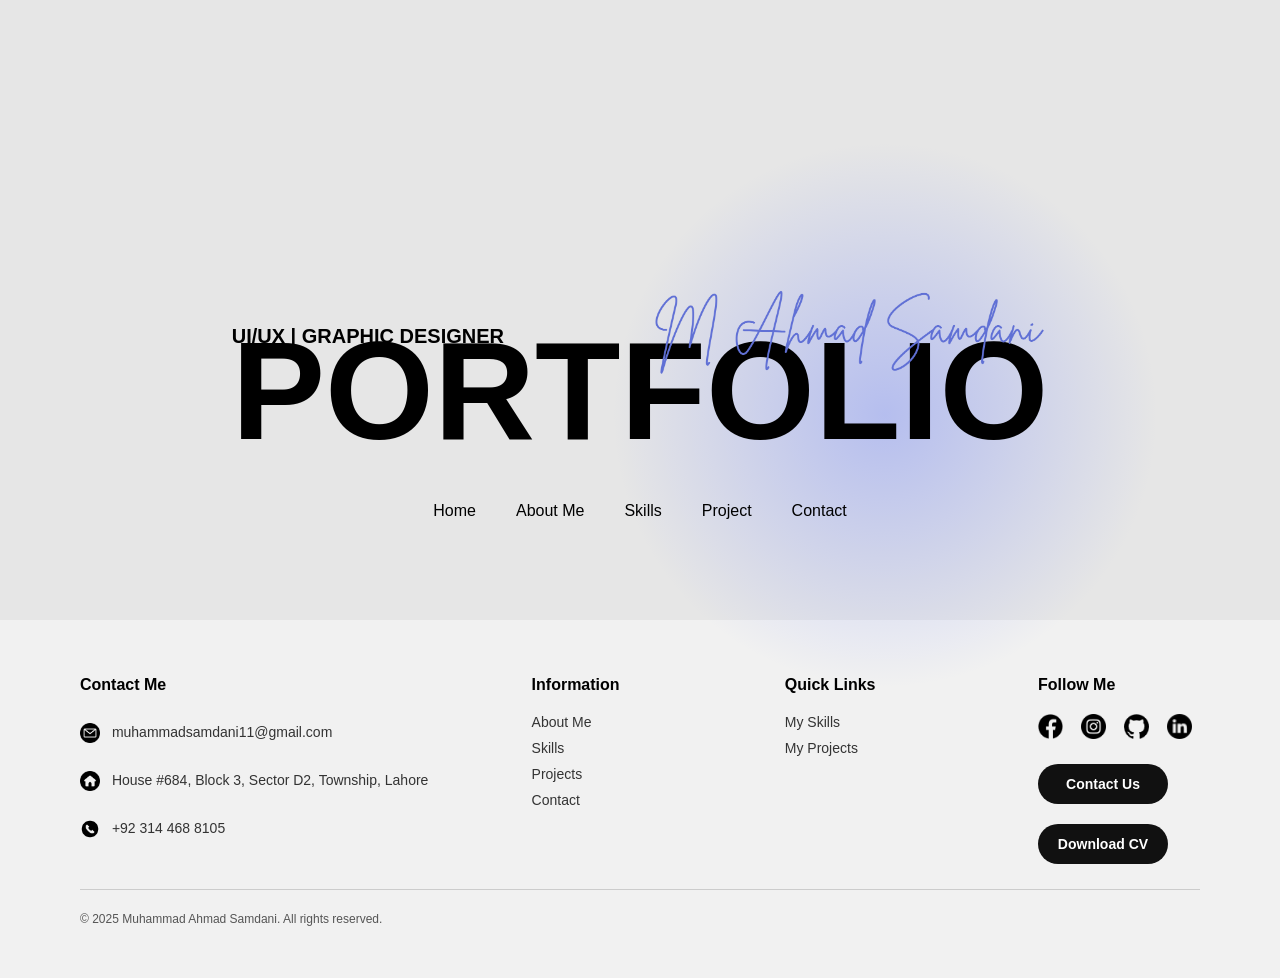
<file: index.html>
<!DOCTYPE html>
<html lang="en">

<head>
    <meta charset="UTF-8">
    <meta name="viewport" content="width=device-width, initial-scale=1.0">
    <link rel="shortcut icon" href="images/Logo.png" type="image/x-icon"  >
    <link rel="stylesheet" href="css/styles.css">
    <title>Samdani’s | Creative Portfolio</title>
</head>

<body>
    <div class="container">
        <div class="background-circle"></div>
        <div class="name" id="ahmad">
            <img src="images/name.png" alt="Name/Logo" width="300px">
        </div>
        <h1 class="text">PORTFOLIO <span class="cv">UI/UX | GRAPHIC DESIGNER</span></h1>

        <nav>
            <a href="index.html">Home</a>
            <a href="aboutme.html">About Me</a>
            <a href="skill.html">Skills</a>
            <a href="project.html">Project</a>
            <a href="contact.html">Contact</a>
        </nav>
    </div>

    <div class="spacer"></div>

   <footer>
  <div class="footer-container">

    <div class="footer-col">
      <h3>Contact Me</h3>
      <p><img src="images/email.png" width="20" alt="Email Icon">
        muhammadsamdani11@gmail.com
      </p>
      <p><img src="images/address.png" width="20" alt="Address Icon">
        House #684, Block 3, Sector D2, Township, Lahore
      </p>
      <p><img src="images/contact.png" width="20" alt="Contact Icon">
        +92 314 468 8105
      </p>
    </div>

    <div class="footer-col">
      <h3>Information</h3>
      <a href="aboutme.html">About Me </a>
      <a href="skill.html">Skills</a>
      <a href="project.html">Projects</a>
      <a href="contact.html">Contact</a>
    </div>

    <div class="footer-col">
      <h3>Quick Links</h3>
      <a href="skills.html">My Skills</a>
      <a href="projects.html">My Projects</a>
    </div>

    <div class="footer-col">
      <h3>Follow Me</h3>
      <div class="icons">
        <a href="https://www.facebook.com/share/17DKLPuBj3/">
          <img src="images/facebook.png" alt="Facebook" width="25">
        </a>
        <a href="https://www.instagram.com/itz.mas_">
          <img src="images/instagram.png" alt="Instagram" width="25">
        </a>
        <a href="https://github.com/MuhammadAhmadSamdani">
          <img src="images/github.png" alt="GitHub" width="25">
        </a>
        <a href="https://www.linkedin.com/in/muhammadahmadsamdani">
          <img src="images/linkedin.png" alt="LinkedIn" width="25">
        </a>
      </div>

      <!-- New Buttons Added Here -->
      <div class="footer-buttons" style="color: white;">
        <a href="projects.html" class="footer-btn contact-btn " style="color: white;">Contact Us</a>
        <a href="cv/ahmad.pdf" class="footer-btn download-btn" style="color: white;" download>Download CV</a>
      </div>
    </div>
  </div>

  <div class="footer-bottom">
    <p>&copy; 2025 Muhammad Ahmad Samdani. All rights reserved.</p>
  </div>
</footer>

</body>

</html>
</file>
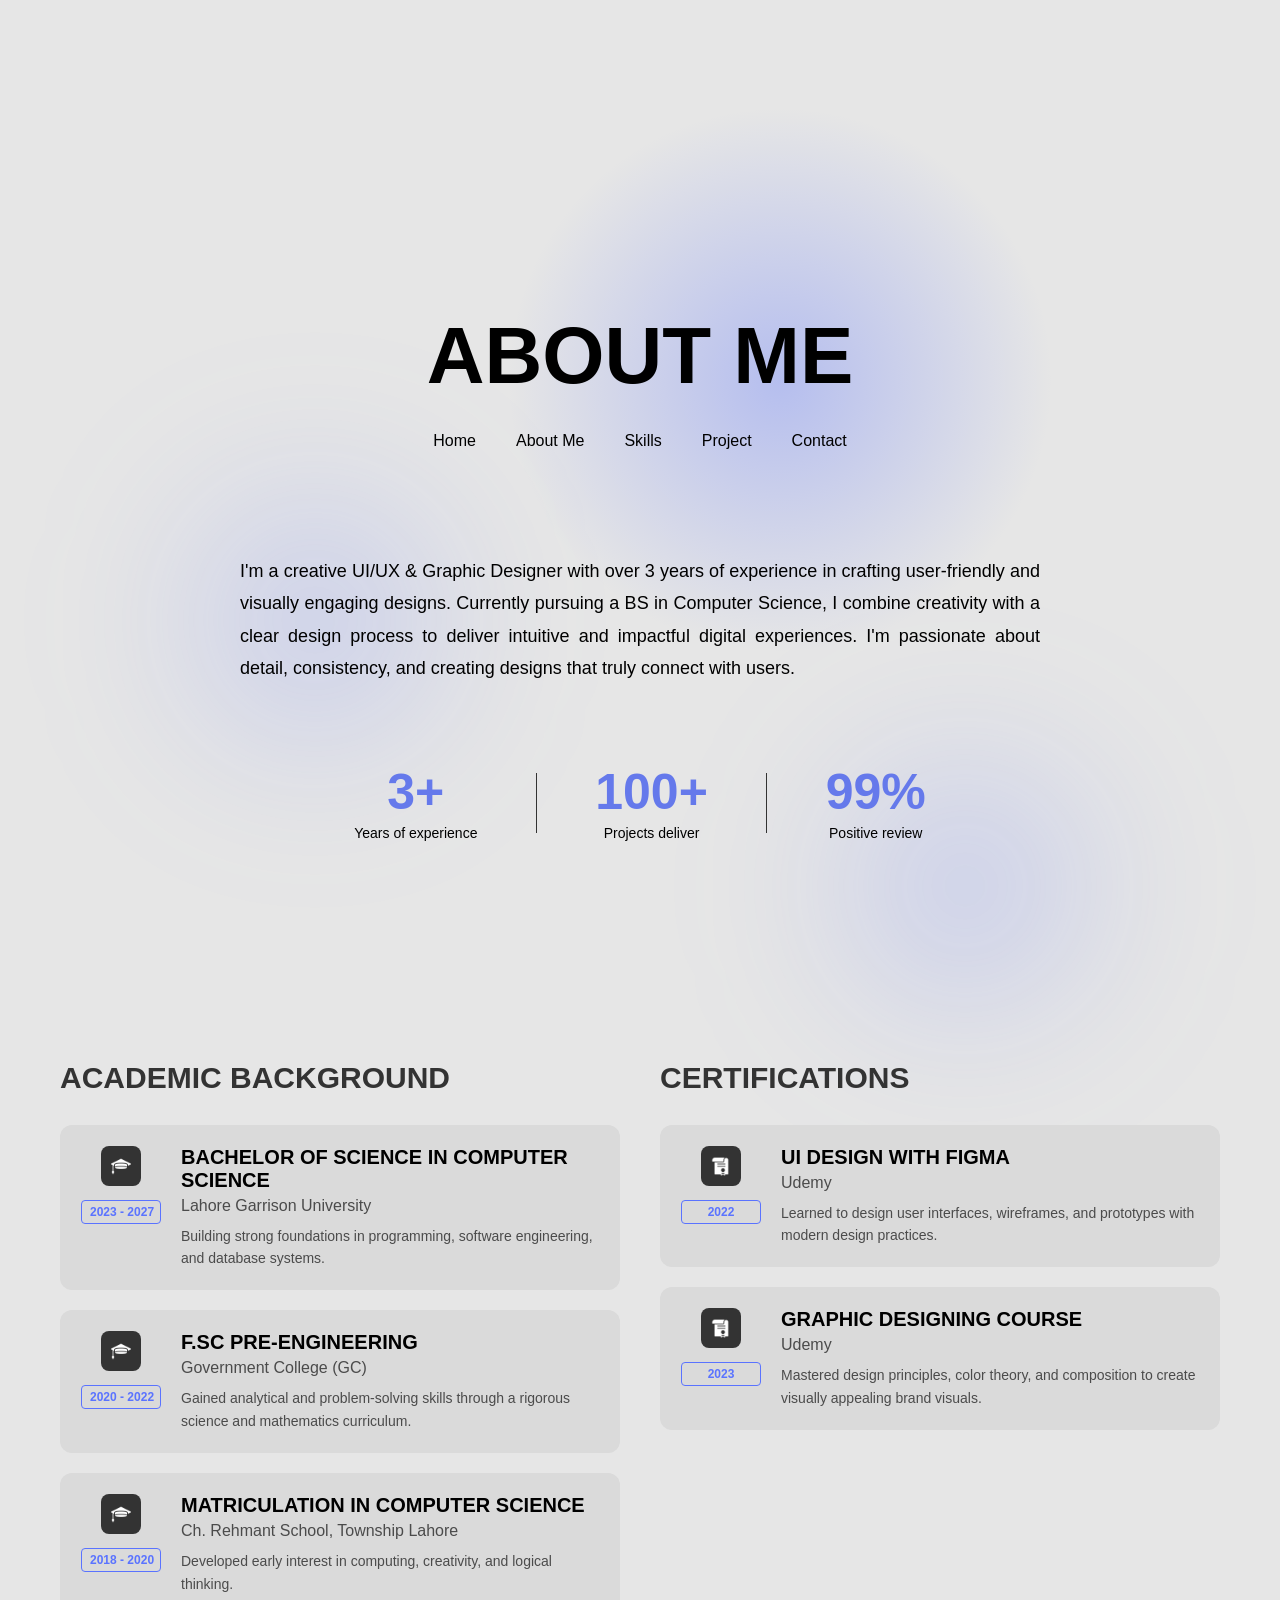
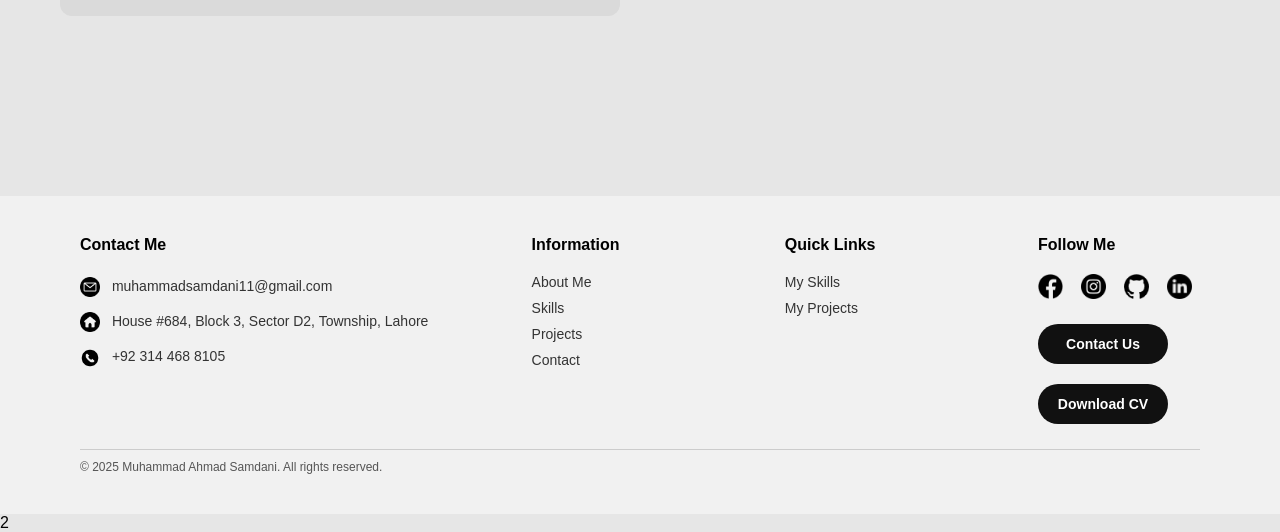
<file: aboutme.html>
<!DOCTYPE html>
<html lang="en">

<head>
    <meta charset="UTF-8">
    <meta name="viewport" content="width=device-width, initial-scale=1.0">
     <link rel="shortcut icon" href="images/Logo.png" type="image/x-icon"  >
    <title>About Samdani | Designer</title>
    <link rel="stylesheet" href="css/styles.css">
    
    <style>
        /* ========================================================================= */
        /* BASE STYLES */
        /* ========================================================================= */
        * {
            box-sizing: border-box;
            margin: 0;
            padding: 0;
        }

        nav {
    margin-top: 30px;
    display: flex;
    justify-content: center;
    gap: 40px;
    z-index: 1;
    position: relative;
}

nav a {
    text-decoration: none;
    color: black;
    font-size: 16px;
    font-weight: 400;
    position: relative;
}

/* Navigation Hover Effect (underline) */
nav a::after {
    content: "";
    position: absolute;
    left: 0;
    bottom: -4px;
    width: 100%;
    height: 2px;
    background: black;
    transform: scaleX(0); 
    transition: transform 0.3s ease;
}

nav a:hover::after,
nav a.active::after {
    transform: scaleX(1);
}


        body {
            margin: 0;
            font-family: Arial, sans-serif;
            display: flex;
            flex-direction: column;
            background: #e6e6e6;
            min-height: 100vh;
        }

        .container {
            text-align: center;
            position: relative;
            display: inline-block;
            margin: 310px auto 0;
            z-index: 1;
            padding: 0 20px;
        }

        .background-circle {
            width: 550px;
            height: 550px;
            background: radial-gradient(circle, rgba(90, 115, 255, 0.35), transparent 70%);
            position: absolute;
            top: 50%;
            left: 80%;
            transform: translate(-50%, -50%);
            z-index: 0;
        }

        h1 {
            font-size: 80px;
            font-weight: 900;
            color: black;
            margin: 0;
            z-index: 1;
            position: relative;
        }



        .spacer {
            height: 100px;
        }

        /* ========================================================================= */
        /* ABOUT ME SECTION */
        /* ========================================================================= */

        .about {
            position: relative;
            text-align: center;
            padding: 60px 20px;
            max-width: 1000px;
            margin: 45px auto 0;
        }

        .about::before,
        .about::after {
            content: "";
            position: absolute;
            width: 350px;
            height: 350px;
            background: radial-gradient(circle, rgba(90, 115, 255, 0.3), transparent 70%);
            filter: blur(80px);
            z-index: -1;
        }

        .about::before {
            top: -50px;
            left: -80px;
        }

        .about::after {
            bottom: -50px;
            right: -80px;
        }

        .about p {
            position: relative;
            z-index: 1;
            font-size: 18px;
            line-height: 1.8;
            color: #000000;
            margin: 0 auto 50px auto;
            text-align: justify;
            max-width: 800px;
        }

        /* Stats Section */
        .stats-section {
            display: flex;
            justify-content: space-around;
            align-items: center;
            padding: 30px 0;
            width: 80%;
            max-width: 700px;
            margin: 0 auto 80px auto;
            border-radius: 8px;
            position: relative;
            z-index: 1;
        }

        .stat-item {
            display: flex;
            flex-direction: column;
            align-items: center;
            text-align: center;
            padding: 0 10px;
        }

        .stat-number {
            font-size: 50px;
            font-weight: 900;
            line-height: 1.1;
            margin-bottom: 5px;
            color: #6579eb;
        }

        .stat-label {
            font-size: 14px;
            font-weight: 400;
            color: #000000;
        }

        .stat-separator {
            width: 1px;
            height: 60px;
            background-color: #333;
        }

        /* ========================================================================= */
        /* EDUCATION/CERTIFICATIONS SECTION */
        /* ========================================================================= */

        .education-section-combined {
            max-width: 1200px;
            margin: 50px auto;
            padding: 0 20px;
            display: flex;
            gap: 40px;
            justify-content: center;
        }

        .education-section-combined h2 {
            text-align: left;
            font-size: 30px;
            margin-top: 0;
            margin-bottom: 30px;
        }

        .education-column,
        .certification-column {
            flex: 1;
            min-width: 300px;
        }

        .education-list {
            display: flex;
            flex-direction: column;
            gap: 20px;
            margin-bottom: 30px;
        }

        .education-card {
            display: flex;
            align-items: flex-start;
            padding: 20px;
            background: #dadada;
            color: #000000;
            border-radius: 12px;
            border: 1px solid transparent;
            transition: border-color 0.3s ease, box-shadow 0.3s ease;
        }

        .education-card:hover {
            border-color: #333;
            box-shadow: 0 4px 20px rgba(0, 0, 0, 0.2);
        }

        .icon-box {
            flex-shrink: 0;
            width: 80px;
            margin-right: 20px;
            text-align: center;
        }

        .icon-box img {
            width: 40px;
            height: 40px;
            background: #333;
            padding: 10px;
            border-radius: 8px;
        }

        .year-badge {
            display: block;
            margin-top: 10px;
            font-size: 12px;
            padding: 4px 8px;
            border: 1px solid #5a73ff;
            color: #5a73ff;
            border-radius: 4px;
            font-weight: 600;
            white-space: nowrap;
        }

        .details {
            flex-grow: 1;
        }

        .details .title {
            font-size: 20px;
            font-weight: 700;
            margin: 0 0 5px 0;
            color: #000000;
        }

        .details .institution {
            font-size: 16px;
            font-weight: 400;
            margin: 0 0 10px 0;
            color: #4b4b4b;
        }

        .details .description {
            font-size: 14px;
            margin: 0;
            line-height: 1.6;
            color: #4b4b4b;
        }

        /* ========================================================================= */
        /* FOOTER STYLES */
        /* ========================================================================= */
        
        footer {
            background: #f1f1f1;
            padding: 40px 80px;
            font-size: 14px;
            color: #333;
            margin-top: auto;
        }

        .footer-container {
            display: flex;
            justify-content: space-between;
            flex-wrap: wrap;
            gap: 40px;
            margin-bottom: 20px;
        }

        .footer-col {
            display: flex;
            flex-direction: column;
            min-width: 150px;
        }

        .footer-col h3 {
            margin-bottom: 15px;
            font-size: 16px;
            font-weight: bold;
            color: #000;
        }

        .footer-col a {
            text-decoration: none;
            color: #333;
            margin: 5px 0;
            transition: color 0.3s;
        }

        .footer-col a:hover {
            color: #5a73ff;
        }

        .footer-col img {
            vertical-align: middle;
            margin-right: 8px;
        }

        .footer-col p {
            margin: 5px 0;
            line-height: 1.8;
        }

        .icons {
            display: flex;
            gap: 10px;
        }

        .footer-bottom {
            border-top: 1px solid #ccc;
            padding-top: 10px;
            display: flex;
            justify-content: space-between;
            align-items: center;
            flex-wrap: wrap;
            font-size: 12px;
            color: #555;
        }

        /* ========================================================================= */
        /* MOBILE RESPONSIVE MEDIA QUERIES */
        /* ========================================================================= */
        
        /* Tablets (1024px and below) */
        @media (max-width: 1024px) {
            .education-section-combined {
                flex-direction: column;
                gap: 20px;
            }
            
            .education-column,
            .certification-column {
                width: 100%;
                max-width: 600px;
                margin: 0 auto 30px auto;
            }
            
            .education-section-combined h2 {
                text-align: center;
            }
        }

        /* Medium Tablets (992px) */
        @media (max-width: 992px) {
            .container {
                margin: 180px auto 0;
            }

            h1 {
                font-size: 60px;
            }

            .background-circle {
                width: 400px;
                height: 400px;
            }

            .about {
                padding: 50px 30px;
            }

            .about p {
                font-size: 17px;
            }

            .stats-section {
                width: 90%;
            }

            footer {
                padding: 30px 40px;
            }
        }
        
        /* Mobile Landscape (768px) */
        @media (max-width: 768px) {
            .container {
                margin: 120px auto 0;
                padding: 0 20px;
            }

            h1 {
                font-size: 45px;
            }

            .background-circle {
                width: 300px;
                height: 300px;
            }

            .about {
                padding: 40px 20px;
                margin: 30px auto 0;
            }

            .about::before,
            .about::after {
                width: 250px;
                height: 250px;
            }

            .about p {
                font-size: 16px;
                line-height: 1.7;
            }

            .stats-section {
                width: 95%;
                padding: 25px 0;
            }

            .stat-number {
                font-size: 40px;
            }

            .stat-label {
                font-size: 13px;
            }

            .stat-separator {
                height: 50px;
            }

            .education-section-combined {
                margin: 30px auto;
                padding: 0 20px;
            }

            .education-section-combined h2 {
                font-size: 26px;
            }

            .education-card {
                flex-direction: column;
                padding: 18px;
            }

            .icon-box {
                width: 100%;
                display: flex;
                justify-content: space-between;
                align-items: center;
                margin-right: 0;
                margin-bottom: 15px;
            }

            .year-badge {
                margin-top: 0;
            }

            .details .title {
                font-size: 18px;
            }

            .details .institution {
                font-size: 15px;
            }

            .details .description {
                font-size: 13px;
            }

            .spacer {
                height: 60px;
            }

            footer {
                padding: 25px 30px;
            }
        }
        
        /* Mobile Portrait (576px) */
        @media (max-width: 576px) {

            nav {
                flex-direction: column;
                gap: 15px;
                margin-top: 20px;
                align-items: center;
            }

            nav a {
                font-size: 13px;
            }

            .container {
                margin: 100px auto 0;
                padding: 0 15px;
            }

            h1 {
                font-size: 36px;
            }

            .background-circle {
                width: 250px;
                height: 250px;
                left: 70%;
            }

            .about {
                padding: 30px 15px;
            }

            .about::before,
            .about::after {
                width: 200px;
                height: 200px;
            }

            .about p {
                font-size: 15px;
                text-align: left;
            }

            .stats-section {
                flex-direction: column;
                gap: 25px;
                width: 100%;
                padding: 20px;
            }

            .stat-separator {
                width: 80%;
                height: 1px;
            }

            .stat-number {
                font-size: 45px;
            }

            .stat-label {
                font-size: 14px;
            }

            .education-section-combined {
                padding: 0 15px;
            }

            .education-section-combined h2 {
                font-size: 24px;
                margin-bottom: 20px;
            }

            .education-card {
                padding: 15px;
            }

            .icon-box img {
                width: 35px;
                height: 35px;
                padding: 8px;
            }

            .year-badge {
                font-size: 11px;
                padding: 3px 6px;
            }

            .details .title {
                font-size: 16px;
            }

            .details .institution {
                font-size: 14px;
            }

            .details .description {
                font-size: 12px;
            }

            .spacer {
                height: 40px;
            }

            footer {
                padding: 20px 15px;
            }

            .footer-container {
                gap: 20px;
                flex-direction: column;
            }

            .footer-col {
                min-width: 100%;
            }

            .footer-col h3 {
                font-size: 15px;
            }

            .footer-bottom {
                flex-direction: column;
                gap: 10px;
                text-align: center;
            }
        }

        /* Extra Small Phones (400px) */
        @media (max-width: 400px) {

            nav {
                flex-direction: column;
                gap: 15px;
                margin-top: 20px;
                align-items: center;
            }

            nav a {
                font-size: 13px;
            }
            .container {
                margin: 80px auto 0;
            }

            h1 {
                font-size: 28px;
            }

            .background-circle {
                width: 200px;
                height: 200px;
            }

            .about {
                padding: 25px 10px;
            }

            .about p {
                font-size: 14px;
            }

            .stat-number {
                font-size: 38px;
            }

            .stat-label {
                font-size: 12px;
            }

            .education-section-combined h2 {
                font-size: 22px;
            }

            .education-card {
                padding: 12px;
            }

            .icon-box img {
                width: 30px;
                height: 30px;
                padding: 6px;
            }

            .details .title {
                font-size: 15px;
            }

            .details .institution {
                font-size: 13px;
            }
        }

        /* Ultra Small Phones (350px) */
        @media (max-width: 350px) {

            nav {
                flex-direction: column;
                gap: 15px;
                margin-top: 20px;
                align-items: center;
            }

            nav a {
                font-size: 13px;
            }
            h1 {
                font-size: 24px;
            }

            .about p {
                font-size: 13px;
            }

            .stat-number {
                font-size: 35px;
            }

            .education-section-combined h2 {
                font-size: 20px;
            }
        }
    </style>
</head>

<body>
    <div class="container">
        <div class="background-circle"></div>
        <h1>ABOUT ME</h1>

        <nav id="navMenu">
            <a href="index.html">Home</a>
            <a href="aboutme.html">About Me</a>
            <a href="skill.html">Skills</a>
            <a href="project.html">Project</a>
            <a href="contact.html">Contact</a>
        </nav>
    </div>

    <section class="about">
        <p>
            I'm a creative UI/UX & Graphic Designer with over 3 years of experience in crafting user-friendly and visually
            engaging designs. Currently pursuing a BS in Computer Science, I combine creativity with a clear design
            process to deliver intuitive and impactful digital experiences. I'm passionate about detail, consistency,
            and creating designs that truly connect with users.
        </p>

        <div class="stats-section">
            <div class="stat-item">
                <span class="stat-number">3+</span>
                <span class="stat-label">Years of experience</span>
            </div>
            <div class="stat-separator"></div>
            <div class="stat-item">
                <span class="stat-number">100+</span>
                <span class="stat-label">Projects deliver</span>
            </div>
            <div class="stat-separator"></div>
            <div class="stat-item">
                <span class="stat-number">99%</span>
                <span class="stat-label">Positive review</span>
            </div>
        </div>
    </section>

    <section class="education-section-combined">
        <div class="education-column">
            <h2>ACADEMIC BACKGROUND</h2>
            <div class="education-list">
                <div class="education-card">
                    <div class="icon-box">
                        <img src="images/education_icon.png" alt="Education Icon">
                        <span class="year-badge">2023 - 2027</span>
                    </div>
                    <div class="details">
                        <h3 class="title">BACHELOR OF SCIENCE IN COMPUTER SCIENCE</h3>
                        <p class="institution">Lahore Garrison University</p>
                        <p class="description">Building strong foundations in programming, software engineering, and database systems.</p>
                    </div>
                </div>
                <div class="education-card">
                    <div class="icon-box">
                        <img src="images/education_icon.png" alt="Education Icon">
                        <span class="year-badge">2020 - 2022</span>
                    </div>
                    <div class="details">
                        <h3 class="title">F.SC PRE-ENGINEERING</h3>
                        <p class="institution">Government College (GC)</p>
                        <p class="description">Gained analytical and problem-solving skills through a rigorous science and mathematics curriculum.</p>
                    </div>
                </div>
                <div class="education-card">
                    <div class="icon-box">
                        <img src="images/education_icon.png" alt="Education Icon">
                        <span class="year-badge">2018 - 2020</span>
                    </div>
                    <div class="details">
                        <h3 class="title">MATRICULATION IN COMPUTER SCIENCE</h3>
                        <p class="institution">Ch. Rehmant School, Township Lahore</p>
                        <p class="description">Developed early interest in computing, creativity, and logical thinking.</p>
                    </div>
                </div>
            </div>
        </div>

        <div class="certification-column">
            <h2>CERTIFICATIONS</h2>
            <div class="education-list">
                <div class="education-card">
                    <div class="icon-box">
                        <img src="images/certification_icon.png" alt="Certification Icon">
                        <span class="year-badge">2022</span>
                    </div>
                    <div class="details">
                        <h3 class="title">UI DESIGN WITH FIGMA</h3>
                        <p class="institution">Udemy</p>
                        <p class="description">Learned to design user interfaces, wireframes, and prototypes with modern design practices.</p>
                    </div>
                </div>
                <div class="education-card">
                    <div class="icon-box">
                        <img src="images/certification_icon.png" alt="Certification Icon">
                        <span class="year-badge">2023</span>
                    </div>
                    <div class="details">
                        <h3 class="title">GRAPHIC DESIGNING COURSE</h3>
                        <p class="institution">Udemy</p>
                        <p class="description">Mastered design principles, color theory, and composition to create visually appealing brand visuals.</p>
                    </div>
                </div>
            </div>
        </div>
    </section>

    <div class="spacer"></div>

    <footer>
  <div class="footer-container">

    <div class="footer-col">
      <h3>Contact Me</h3>
      <p><img src="images/email.png" width="20" alt="Email Icon">
        muhammadsamdani11@gmail.com
      </p>
      <p><img src="images/address.png" width="20" alt="Address Icon">
        House #684, Block 3, Sector D2, Township, Lahore
      </p>
      <p><img src="images/contact.png" width="20" alt="Contact Icon">
        +92 314 468 8105
      </p>
    </div>

    <div class="footer-col">
      <h3>Information</h3>
      <a href="aboutme.html">About Me </a>
      <a href="skill.html">Skills</a>
      <a href="project.html">Projects</a>
      <a href="contact.html">Contact</a>
    </div>

    <div class="footer-col">
      <h3>Quick Links</h3>
      <a href="skill.html">My Skills</a>
      <a href="project.html">My Projects</a>
    </div>

    <div class="footer-col">
      <h3>Follow Me</h3>
      <div class="icons">
        <a href="https://www.facebook.com/share/17DKLPuBj3/">
          <img src="images/facebook.png" alt="Facebook" width="25">
        </a>
        <a href="https://www.instagram.com/itz.mas_">
          <img src="images/instagram.png" alt="Instagram" width="25">
        </a>
        <a href="https://github.com/MuhammadAhmadSamdani">
          <img src="images/github.png" alt="GitHub" width="25">
        </a>
        <a href="https://www.linkedin.com/in/muhammadahmadsamdani">
          <img src="images/linkedin.png" alt="LinkedIn" width="25">
        </a>
      </div>

      <!-- New Buttons Added Here -->
      <div class="footer-buttons" style="color: white;">
        <a href="contact.html" class="footer-btn contact-btn " style="color: white; width: 130px; height: 40px;">Contact Us</a>
        <a href="cv/ahmad.pdf" class="footer-btn download-btn" style="color: white; width: 130px; height: 40px;" download>Download CV</a>
      </div>
    </div>
  </div>

  <div class="footer-bottom">
    <p>&copy; 2025 Muhammad Ahmad Samdani. All rights reserved.</p>
  </div>
</footer>

</body>


</html>2
</file>
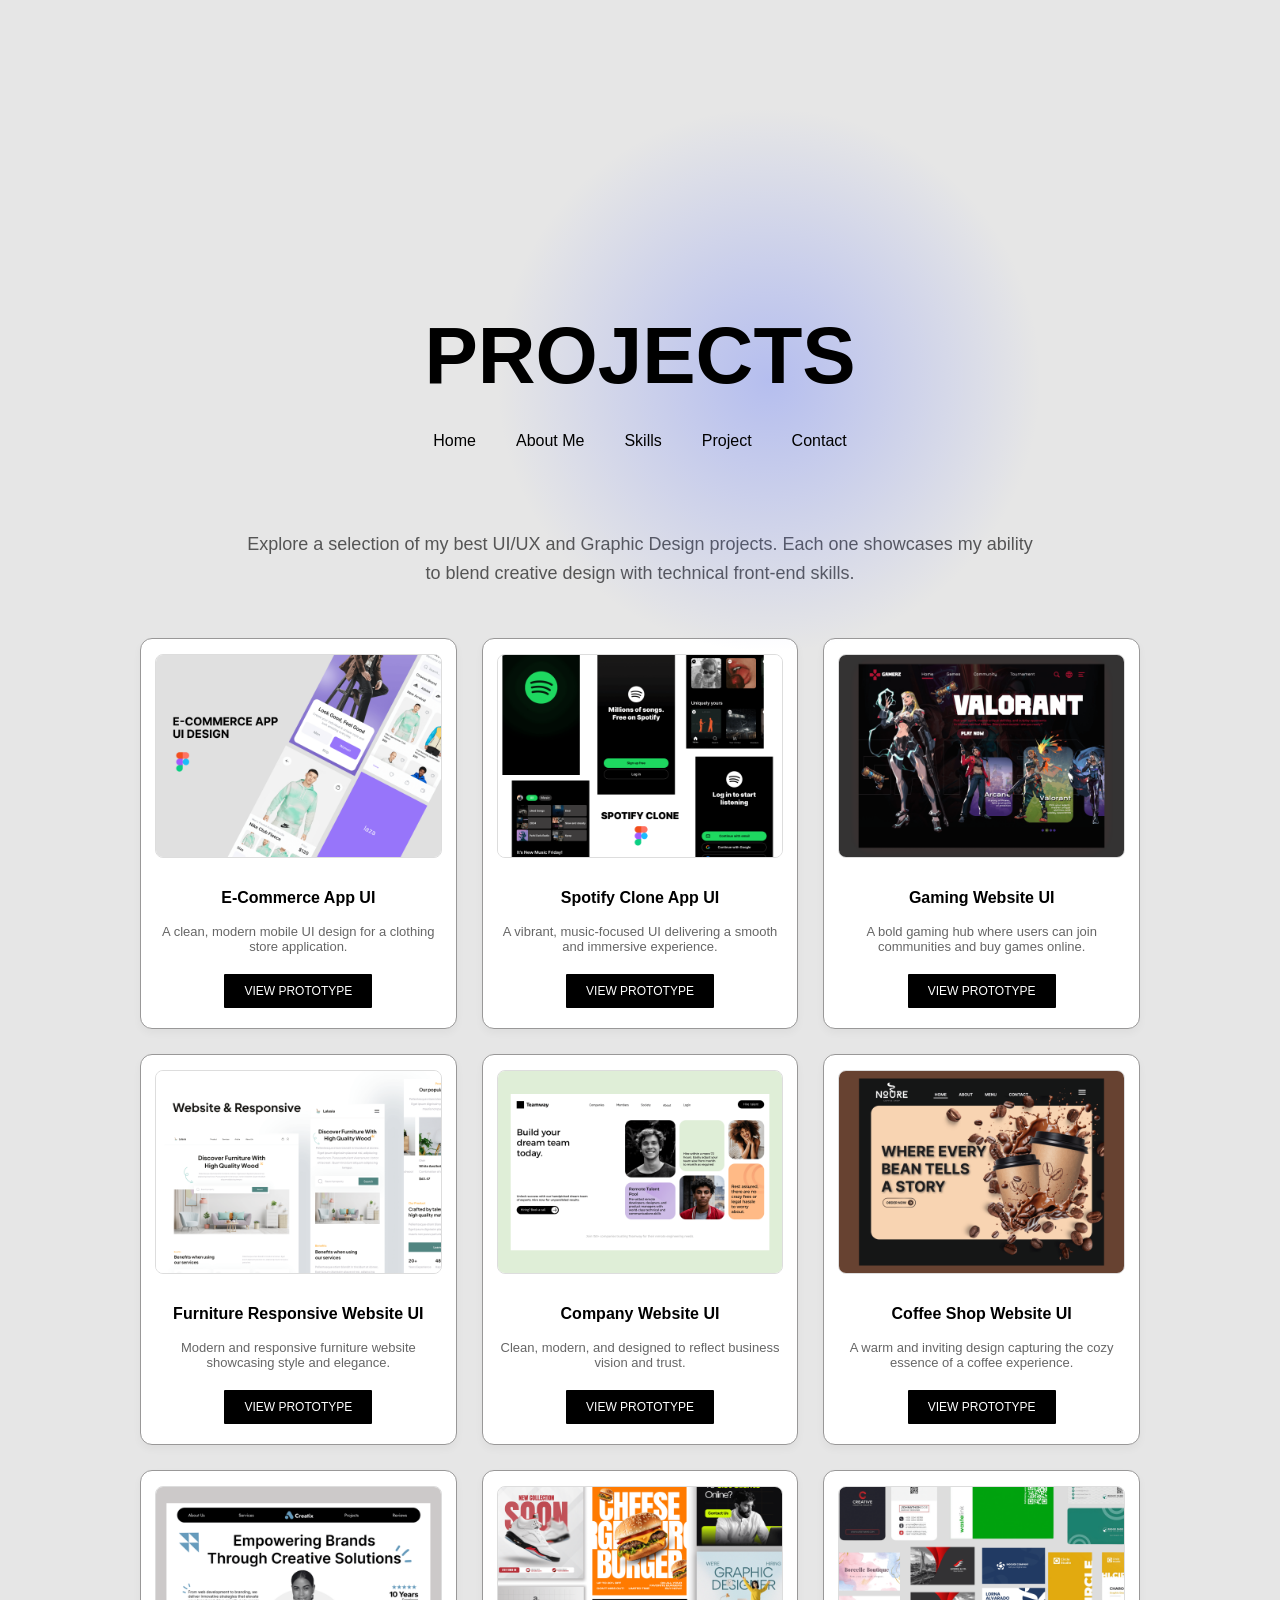
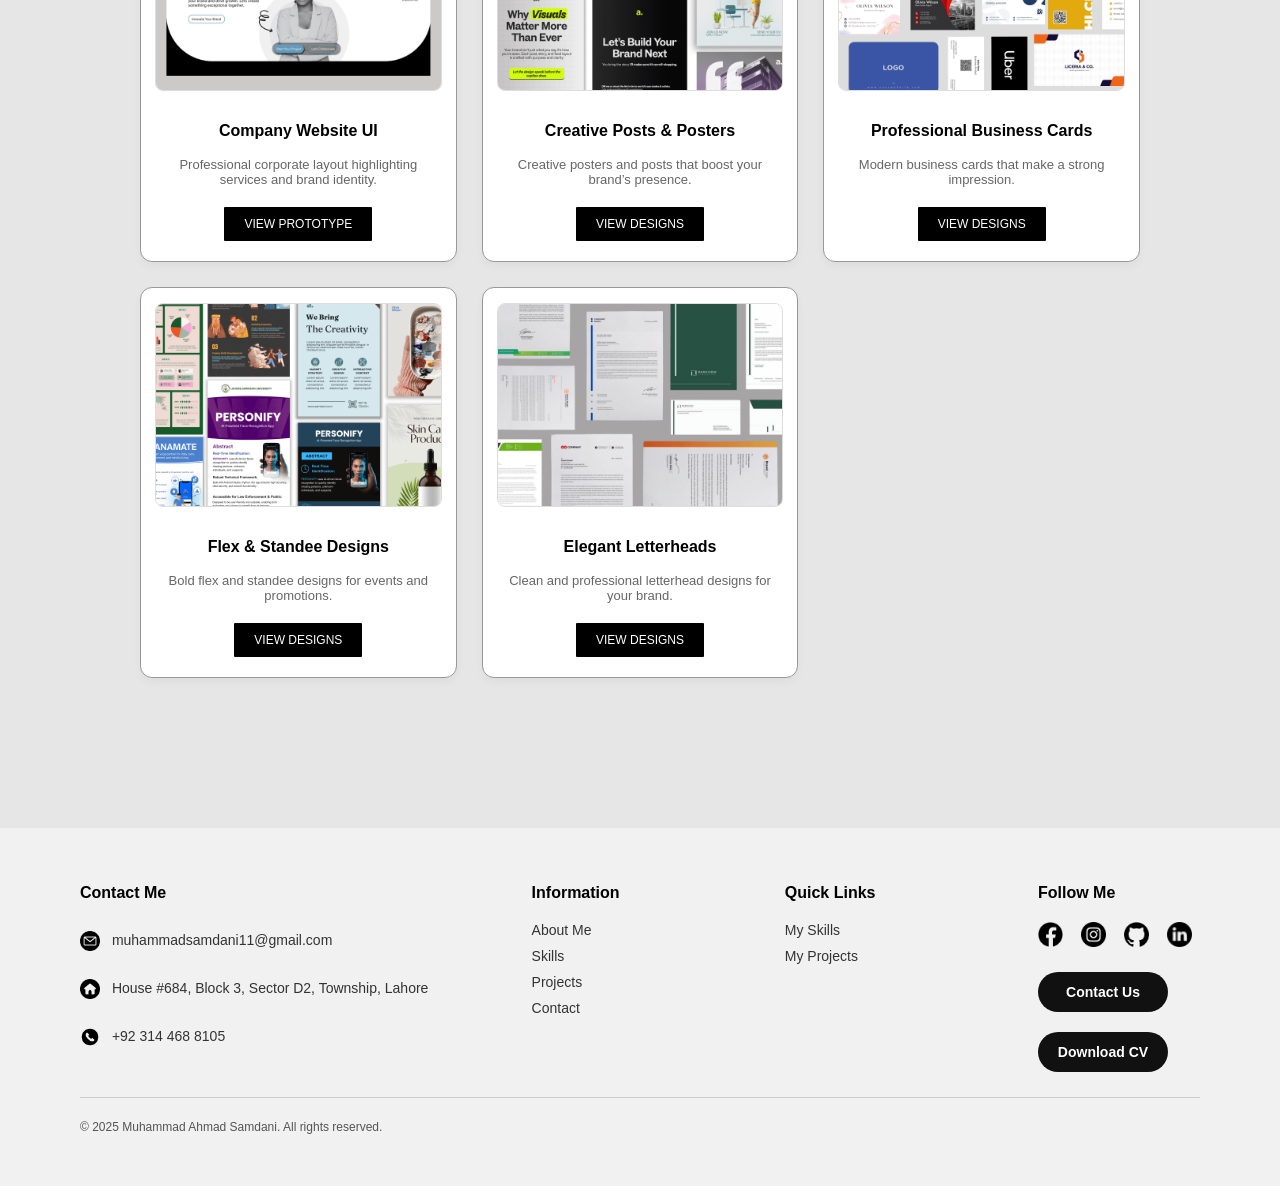
<file: project.html>
<!DOCTYPE html>
<html lang="en">

<head>
  <meta charset="UTF-8">
  <meta name="viewport" content="width=device-width, initial-scale=1.0">
   <link rel="shortcut icon" href="images/Logo.png" type="image/x-icon"  >
  <title>Samdani’s Projects | Design Gallery</title>
  <link rel="stylesheet" href="css/styles.css">
</head>

<body>
  <div class="container">
    <div class="background-circle"></div>
    <h1>PROJECTS</h1>

    <nav>
      <a href="index.html">Home</a>
      <a href="aboutme.html">About Me</a>
      <a href="skill.html">Skills</a>
      <a href="project.html">Project</a>
      <a href="contact.html">Contact</a>
    </nav>
  </div>

  <section class="projects-content">
    <!-- <h2>FEATURED WORK</h2> -->

    <p class="projects-intro-text">
      Explore a selection of my best UI/UX and Graphic Design projects.
      Each one showcases my ability to blend creative design with technical front-end skills.
    </p>

    <div class="projects-grid">

      <!-- E-Commerce -->
      <div class="project-card">
        <img src="images/project/Ecommerce.png" alt="E-commerce UI Design" class="project-image">
        <h3 class="project-title">E-Commerce App UI</h3>
        <p class="project-description">A clean, modern mobile UI design for a clothing store application.</p>
        <a href="https://www.figma.com/proto/QFEpPIjXVmqgMKlrhdabBZ/Projects?node-id=4-1938&t=uxKeZjNbcNwBKF5Q-1"
          target="_blank" rel="noopener noreferrer" class="prototype-button">View Prototype</a>
      </div>
      <!-- Finance App -->
      <!-- <div class="project-card">
        <img src="images/project/Finance app.png" alt="Landing Page Concept" class="project-image">
        <h3 class="project-title">Finance App UI</h3>
        <p class="project-description">Track, save, and manage your finances easily with a clean and minimal design.</p>
        <a href="https://www.figma.com/proto/QFEpPIjXVmqgMKlrhdabBZ/Projects?node-id=4-1246&t=uxKeZjNbcNwBKF5Q-1" 
        target="_blank" rel="noopener noreferrer" class="prototype-button">View Prototype</a>
      </div> -->
      <!-- Spotify Clone App -->
      <div class="project-card">
        <img src="images/project/Spotify.png" alt="Brand Identity Kit" class="project-image">
        <h3 class="project-title">Spotify Clone App UI</h3>
        <p class="project-description">A vibrant, music-focused UI delivering a smooth and immersive experience.</p>
        <a href="https://www.figma.com/proto/QFEpPIjXVmqgMKlrhdabBZ/Projects?node-id=4-1028&t=uxKeZjNbcNwBKF5Q-1" 
        target="_blank" rel="noopener noreferrer" class="prototype-button">View Prototype</a>
      </div>
      <!-- Gaming Website -->
      <div class="project-card">
        <img src="images/project/Gamerz.png" alt="Brand Identity Kit" class="project-image">
        <h3 class="project-title">Gaming Website UI</h3>
        <p class="project-description">A bold gaming hub where users can join communities and buy games online.</p>
        <a href="https://www.figma.com/proto/QFEpPIjXVmqgMKlrhdabBZ/Projects?node-id=4-2&t=uxKeZjNbcNwBKF5Q-1" 
        target="_blank" rel="noopener noreferrer" class="prototype-button">View Prototype</a>
      </div>
      <!-- Furniture Website -->
      <div class="project-card">
        <img src="images/project/Furniture.png" alt="Brand Identity Kit" class="project-image">
        <h3 class="project-title">Furniture Responsive Website UI</h3>
        <p class="project-description">Modern and responsive furniture website showcasing style and elegance.</p>
        <a href="https://www.figma.com/proto/QFEpPIjXVmqgMKlrhdabBZ/Projects?node-id=4-1939&t=uxKeZjNbcNwBKF5Q-1" 
        target="_blank" rel="noopener noreferrer" class="prototype-button">View Prototype</a>
      </div>
      <!-- Company Website -->
      <div class="project-card">
        <img src="images/project/Company.png" alt="Brand Identity Kit" class="project-image">
        <h3 class="project-title">Company Website UI</h3>
        <p class="project-description">Clean, modern, and designed to reflect business vision and trust.</p>
        <a href="https://www.figma.com/proto/QFEpPIjXVmqgMKlrhdabBZ/Projects?node-id=0-1&t=uxKeZjNbcNwBKF5Q-1" 
        target="_blank" rel="noopener noreferrer" class="prototype-button">View Prototype</a>
      </div>
      <!-- Coffee Shop Website -->
      <div class="project-card">
        <img src="images/project/Coffee.png" alt="Brand Identity Kit" class="project-image">
        <h3 class="project-title">Coffee Shop Website UI</h3>
        <p class="project-description">A warm and inviting design capturing the cozy essence of a coffee experience.</p>
        <a href="https://www.figma.com/proto/QFEpPIjXVmqgMKlrhdabBZ/Projects?node-id=4-1936&t=uxKeZjNbcNwBKF5Q-1" 
        target="_blank" rel="noopener noreferrer" class="prototype-button">View Prototype</a>
      </div>
      <!-- Company Website 2 -->
      <div class="project-card">
        <img src="images/project/company2.png" alt="Brand Identity Kit" class="project-image">
        <h3 class="project-title">Company Website UI</h3>
        <p class="project-description">Professional corporate layout highlighting services and brand identity.</p>
        <a href="https://www.figma.com/proto/QFEpPIjXVmqgMKlrhdabBZ/Projects?node-id=4-1937&t=uxKeZjNbcNwBKF5Q-1" 
        target="_blank" rel="noopener noreferrer" class="prototype-button">View Prototype</a>
      </div>


       <div class="project-card">
        <img src="images/project/Post.png" alt="Brand Identity Kit" class="project-image">
        <h3 class="project-title">Creative Posts & Posters</h3>
        <p class="project-description">Creative posters and posts that boost your brand’s presence.</p>
        <a href="https://drive.google.com/drive/folders/1xRr5KEOHpfB6JZp6F1EUTgiRlb46NH5h?usp=sharing" 
        target="_blank" rel="noopener noreferrer" class="prototype-button">View Designs</a>
      </div>


       <div class="project-card">
        <img src="images/project/Card Design.png" alt="Brand Identity Kit" class="project-image">
        <h3 class="project-title">Professional Business Cards</h3>
        <p class="project-description">Modern business cards that make a strong impression.</p>
        <a href="https://drive.google.com/drive/folders/1bh8kPmyuIWkq1ZdjpsA9pE6goeEpkf2s?usp=sharing" 
        target="_blank" rel="noopener noreferrer" class="prototype-button">View Designs</a>
      </div>


       <div class="project-card">
        <img src="images/project/Flex.png" alt="Brand Identity Kit" class="project-image">
        <h3 class="project-title">Flex & Standee Designs</h3>
        <p class="project-description">Bold flex and standee designs for events and promotions.</p>
        <a href="https://drive.google.com/drive/folders/1v5Bf2c0ymjGDvKGcflEZztArO9ec7re-?usp=sharing" 
        target="_blank" rel="noopener noreferrer" class="prototype-button">View Designs</a>
      </div>


       <div class="project-card">
        <img src="images/project/Letter Heads.png" alt="Brand Identity Kit" class="project-image">
        <h3 class="project-title">Elegant Letterheads</h3>
        <p class="project-description">Clean and professional letterhead designs for your brand.</p>
        <a href="https://drive.google.com/drive/folders/1xJD6wedDCwHYEOovdQ6bBLAyIfpabo67?usp=sharing" 
        target="_blank" rel="noopener noreferrer" class="prototype-button">View Designs</a>
      </div>

    </div>
  </section>
  <div class="spacer"></div>

  <footer>
    <div class="footer-container">

      <div class="footer-col">
        <h3>Contact Me</h3>
        <p><img src="images/email.png" width="20" alt="Email Icon">
          muhammadsamdani11@gmail.com
        </p>
        <p><img src="images/address.png" width="20" alt="Address Icon">
          House #684, Block 3, Sector D2, Township, Lahore
        </p>
        <p><img src="images/contact.png" width="20" alt="Contact Icon">
          +92 314 468 8105
        </p>
      </div>

      <div class="footer-col">
        <h3>Information</h3>
        <a href="aboutme.html">About Me </a>
        <a href="skill.html">Skills</a>
        <a href="project.html">Projects</a>
        <a href="contact.html">Contact</a>
      </div>

      <div class="footer-col">
        <h3>Quick Links</h3>
        <a href="skill.html">My Skills</a>
        <a href="project.html">My Projects</a>
      </div>

      <div class="footer-col">
        <h3>Follow Me</h3>
        <div class="icons">
          <a href="https://www.facebook.com/share/17DKLPuBj3/">
            <img src="images/facebook.png" alt="Facebook" width="25">
          </a>
          <a href="https://www.instagram.com/itz.mas_">
            <img src="images/instagram.png" alt="Instagram" width="25">
          </a>
          <a href="https://github.com/MuhammadAhmadSamdani">
            <img src="images/github.png" alt="GitHub" width="25">
          </a>
          <a href="https://www.linkedin.com/in/muhammadahmadsamdani">
            <img src="images/linkedin.png" alt="LinkedIn" width="25">
          </a>
        </div>

        <!-- New Buttons Added Here -->
        <div class="footer-buttons" style="color: white;">
          <a href="contact.html" class="footer-btn contact-btn " style="color: white;">Contact Us</a>
          <a href="cv/ahmad.pdf" class="footer-btn download-btn" style="color: white;" download>Download CV</a>
        </div>
      </div>
    </div>

    <div class="footer-bottom">
      <p>&copy; 2025 Muhammad Ahmad Samdani. All rights reserved.</p>
    </div>
  </footer>

</body>


</html>
</file>
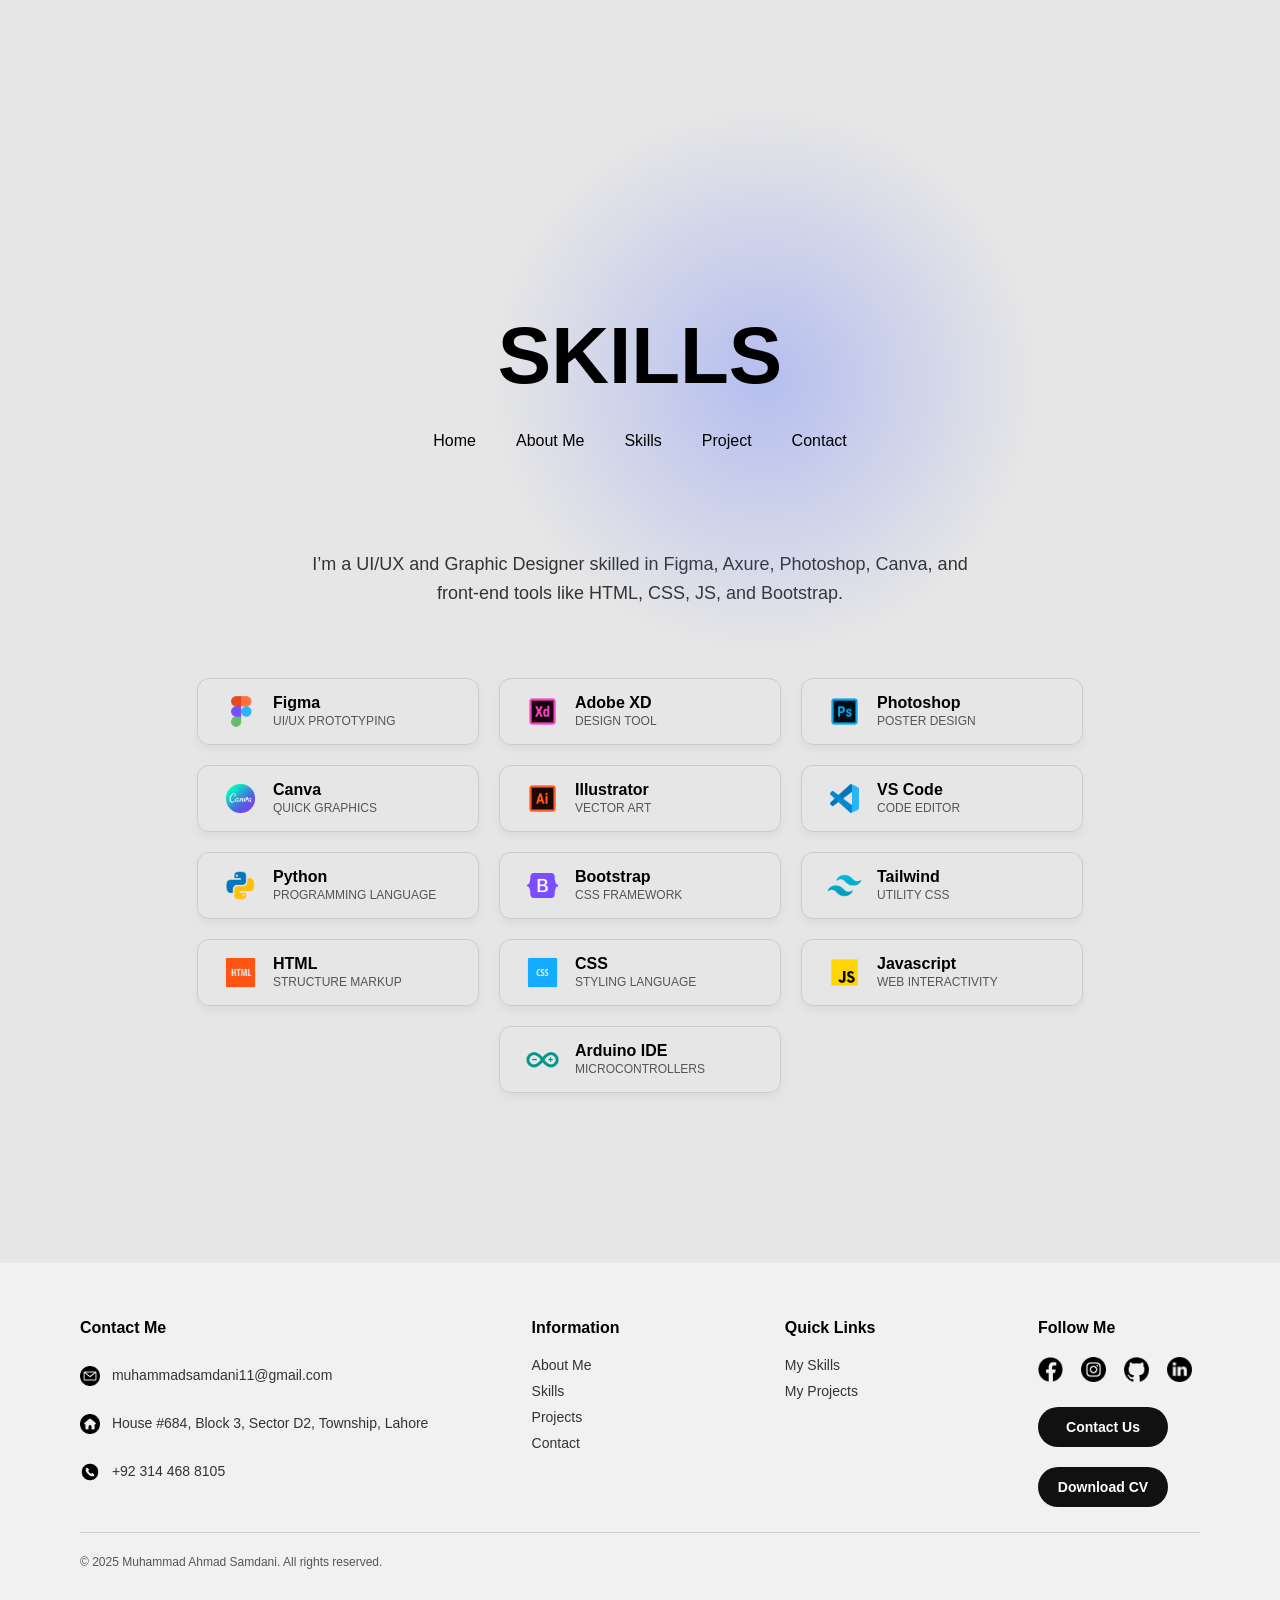
<file: skill.html>
<!DOCTYPE html>
<html lang="en">

<head>
    <meta charset="UTF-8">
    <meta name="viewport" content="width=device-width, initial-scale=1.0">
     <link rel="shortcut icon" href="images/Logo.png" type="image/x-icon"  >
    <title>Samdani’s Skills | UI/UX & Graphic Expertise</title>
    <link rel="stylesheet" href="css/styles.css">

    <style>
        
    </style>
</head>

<body>
    <div class="container">
        <div class="background-circle"></div>
        <h1>SKILLS</h1>

        <nav>
            <a href="index.html">Home</a>
            <a href="aboutme.html">About Me</a>
            <a href="skill.html">Skills</a>
            <a href="project.html">Project</a>
            <a href="contact.html">Contact</a>
        </nav>
    </div>

    <section class="skills-content">
    <!-- <h2>TECHNICAL EXPERTISE</h2> -->

    <p class="skills-description">
        I’m a UI/UX and Graphic Designer skilled in Figma, Axure, Photoshop, Canva, and front-end tools like HTML, CSS, JS, and Bootstrap.
    </p>

    <div class="skills-grid">
        
        <div class="skill-item">
            <img src="images/skills/figma.png" alt="Figma" class="skill-icon">
            <div class="skill-text-group">
                <span class="skill-label">Figma</span>
                <span class="skill-description-short">UI/UX Prototyping</span>
            </div>
        </div>
        <div class="skill-item">
            <img src="images/skills/xd.png" alt="Adobe XD" class="skill-icon">
            <div class="skill-text-group">
                <span class="skill-label">Adobe XD</span>
                <span class="skill-description-short">Design Tool</span>
            </div>
        </div>
        <div class="skill-item">
            <img src="images/skills/photoshop.png" alt="Photoshop" class="skill-icon">
            <div class="skill-text-group">
                <span class="skill-label">Photoshop</span>
                <span class="skill-description-short">Poster Design</span>
            </div>
        </div>
        <div class="skill-item">
            <img src="images/skills/canva.png" alt="Canva" class="skill-icon">
            <div class="skill-text-group">
                <span class="skill-label">Canva</span>
                <span class="skill-description-short">Quick Graphics</span>
            </div>
        </div>
        <div class="skill-item">
            <img src="images/skills/illustrator.png" alt="Illustrator" class="skill-icon">
            <div class="skill-text-group">
                <span class="skill-label">Illustrator</span>
                <span class="skill-description-short">Vector Art</span>
            </div>
        </div>

        <div class="skill-item">
            <img src="images/skills/vscode.png" alt="VS Code" class="skill-icon">
            <div class="skill-text-group">
                <span class="skill-label">VS Code</span>
                <span class="skill-description-short">Code Editor</span>
            </div>
        </div>
        <div class="skill-item">
            <img src="images/skills/python.png" alt="Python" class="skill-icon">
            <div class="skill-text-group">
                <span class="skill-label">Python</span>
                <span class="skill-description-short">Programming Language</span>
            </div>
        </div>
        <div class="skill-item">
            <img src="images/skills/bootstrap.png" alt="Bootstrap" class="skill-icon">
            <div class="skill-text-group">
                <span class="skill-label">Bootstrap</span>
                <span class="skill-description-short">CSS Framework</span>
            </div>
        </div>
        <div class="skill-item">
            <img src="images/skills/tailwind.png" alt="Tailwind" class="skill-icon">
            <div class="skill-text-group">
                <span class="skill-label">Tailwind</span>
                <span class="skill-description-short">Utility CSS</span>
            </div>
        </div>
        <div class="skill-item">
            <img src="images/skills/html.png" alt="HTML" class="skill-icon">
            <div class="skill-text-group">
                <span class="skill-label">HTML</span>
                <span class="skill-description-short">Structure Markup</span>
            </div>
        </div>
        <div class="skill-item">
            <img src="images/skills/css.png" alt="CSS" class="skill-icon">
            <div class="skill-text-group">
                <span class="skill-label">CSS</span>
                <span class="skill-description-short">Styling Language</span>
            </div>
        </div>
        <div class="skill-item">
            <img src="images/skills/javascript.png" alt="Javascript" class="skill-icon">
            <div class="skill-text-group">
                <span class="skill-label">Javascript</span>
                <span class="skill-description-short">Web Interactivity</span>
            </div>
        </div>
        <div class="skill-item">
            <img src="images/skills/arduino.png" alt="Arduino IDE" class="skill-icon">
            <div class="skill-text-group">
                <span class="skill-label">Arduino IDE</span>
                <span class="skill-description-short">Microcontrollers</span>
            </div>
        </div>
        
    </div>
</section>
    <div class="spacer"></div>

    <footer>
  <div class="footer-container">

    <div class="footer-col">
      <h3>Contact Me</h3>
      <p><img src="images/email.png" width="20" alt="Email Icon">
        muhammadsamdani11@gmail.com
      </p>
      <p><img src="images/address.png" width="20" alt="Address Icon">
        House #684, Block 3, Sector D2, Township, Lahore
      </p>
      <p><img src="images/contact.png" width="20" alt="Contact Icon">
        +92 314 468 8105
      </p>
    </div>

    <div class="footer-col">
      <h3>Information</h3>
      <a href="aboutme.html">About Me </a>
      <a href="skill.html">Skills</a>
      <a href="project.html">Projects</a>
      <a href="contact.html">Contact</a>
    </div>

    <div class="footer-col">
      <h3>Quick Links</h3>
      <a href="skill.html">My Skills</a>
      <a href="project.html">My Projects</a>
    </div>

    <div class="footer-col">
      <h3>Follow Me</h3>
      <div class="icons">
        <a href="https://www.facebook.com/share/17DKLPuBj3/">
          <img src="images/facebook.png" alt="Facebook" width="25">
        </a>
        <a href="https://www.instagram.com/itz.mas_">
          <img src="images/instagram.png" alt="Instagram" width="25">
        </a>
        <a href="https://github.com/MuhammadAhmadSamdani">
          <img src="images/github.png" alt="GitHub" width="25">
        </a>
        <a href="https://www.linkedin.com/in/muhammadahmadsamdani">
          <img src="images/linkedin.png" alt="LinkedIn" width="25">
        </a>
      </div>

      <!-- New Buttons Added Here -->
      <div class="footer-buttons" style="color: white; ">
        <a href="contact.html" class="footer-btn contact-btn " style="color: white;  ">Contact Us</a>
        <a href="cv/ahmad.pdf" class="footer-btn download-btn" style="color: white; " download>Download CV</a>
      </div>
    </div>
  </div>

  <div class="footer-bottom">
    <p>&copy; 2025 Muhammad Ahmad Samdani. All rights reserved.</p>
  </div>
</footer>

</body>

</html>
</file>
<file: css/styles.css>
/* ======================================= */
/* 1. Base and Global Styles (No Change) */
/* ======================================= */

body {
    margin: 0;
    font-family: Arial, sans-serif;
    display: flex;
    flex-direction: column;
    background: #e6e6e6;
}

/* Main Header Container */
.container {
    text-align: center;
    position: relative;
    display: inline-block;
    margin: 310px auto 0;
    z-index: 1;
}

/* Decorative Background Circle */
.background-circle {
    width: 550px;
    height: 550px;
    background: radial-gradient(circle, rgba(90, 115, 255, 0.35), transparent 70%);
    position: absolute;
    top: 50%;
    left: 80%;
    transform: translate(-50%, -50%);
    z-index: 0;
}

/* Main Heading (Used on Contact, Education, etc.) */
h1 {
    font-size: 80px;
    font-weight: 900;
    color: black;
    margin: 0;
    z-index: 1;
    position: relative;
}

/* Home Page Specific Heading */
.text {
    font-size: 140px;
    font-weight: 900;
    color: black;
    margin: 0;
    z-index: 1;
    position: relative;
}
.cv {
    font-size: 20px;
    font-weight: 600;
    position: absolute;
    top: 15px;
    left: 0;
    color: black;
}
.name img {
    z-index: 2;
    width: 400px;
    top: -85px;
    position: absolute;
    right: 0;
}


/* Navigation Bar */
nav {
    margin-top: 30px;
    display: flex;
    justify-content: center;
    gap: 40px;
    z-index: 1;
    position: relative;
}

nav a {
    text-decoration: none;
    color: black;
    font-size: 16px;
    font-weight: 400;
    position: relative;
}

/* Navigation Hover Effect (underline) */
nav a::after {
    content: "";
    position: absolute;
    left: 0;
    bottom: -4px;
    width: 100%;
    height: 2px;
    background: black;
    transform: scaleX(0);
    transition: transform 0.3s ease;
}

nav a:hover::after,
nav a.active::after {
    transform: scaleX(1);
}

/* =========================== */
/* Footer Buttons Styling */
/* =========================== */
.footer-buttons {
  display: flex;
  flex-direction: column;
  align-items: left;
  margin-top: 15px;
  gap: 10px;
  color: white;
}

.footer-btn {
  display: inline-block;
  text-decoration: none;
  background-color: #111; 
  color: white;
  padding: 12px 15px;
  border-radius: 50px;
  font-weight: 600;
  transition: all 0.3s ease;
  text-align: center;
  width: 100px;
}

.footer-btn:hover {
  background-color: #396dee;
  transform: scale(1.05);
  color: white;
}

.download-btn {
  background-color: #111;
  color: white; /* black button */
}

.download-btn:hover {
  background-color: #396dee;
  color: white;
}


.spacer {
    height: 100px;
}

/* Global H2 Heading Style */
h2 {
    font-size: 35px;
    font-weight: 700;
    color: #333;
    margin: 0 auto 50px auto;
    z-index: 1;
    position: relative;
    text-align: center;
}


/* ======================================= */
/* 2. ABOUT ME SECTION STYLES */
/* ======================================= */

.about {
    position: relative;
    text-align: center;
    padding: 60px 20px;
    max-width: 1000px;
    margin: 45px auto 0;
}

/* Blur Gradients */
.about::before,
.about::after {
    content: "";
    position: absolute;
    width: 350px;
    height: 350px;
    background: radial-gradient(circle, rgba(90, 115, 255, 0.3), transparent 70%);
    filter: blur(80px);
    z-index: -1;
}

.about::before {
    top: -50px;
    left: -80px;
}

.about::after {
    bottom: -50px;
    right: -80px;
}

.about p {
    position: relative;
    z-index: 1;
    font-size: 18px;
    line-height: 1.8;
    color: #000000;
    margin: 0 auto 50px auto;
    text-align: justify;
    max-width: 800px;
}

/* Stats Section Styles */
.stats-section {
    display: flex;
    justify-content: space-around;
    align-items: center;
    padding: 30px 0;
    width: 80%;
    max-width: 700px;
    margin: 0 auto 80px auto;
    border-radius: 8px;
    position: relative;
    z-index: 1;
}

.stat-item {
    display: flex;
    flex-direction: column;
    align-items: center;
    text-align: center;
    padding: 0 10px;
}

.stat-number {
    font-size: 50px;
    font-weight: 900;
    line-height: 1.1;
    margin-bottom: 5px;
    color: #6579eb;
}

.stat-label {
    font-size: 14px;
    font-weight: 400;
    color: #000000;
}

.stat-separator {
    width: 1px;
    height: 60px;
    background-color: #333;
}


/* ======================================= */
/* 3. EDUCATION/CERTIFICATIONS LAYOUT (Two-Column) */
/* ======================================= */

.education-section-combined {
    max-width: 1200px;
    margin: 50px auto;
    padding: 0 20px;
    display: flex;
    gap: 40px;
    justify-content: center;
}

.education-section-combined h2 {
    text-align: left;
    font-size: 30px;
    margin-top: 0;
    margin-bottom: 30px;
}

.education-column,
.certification-column {
    flex: 1;
    min-width: 300px;
}

/* Education Card Styles */
.education-list {
    display: flex;
    flex-direction: column;
    gap: 20px;
    margin-bottom: 30px;
}

.education-card {
    display: flex;
    align-items: flex-start;
    padding: 20px;
    background: #dadada;
    color: #000000;
    border-radius: 12px;
    border: 1px solid transparent;
    transition: border-color 0.3s ease, box-shadow 0.3s ease;
}

.education-card:hover {
    border-color: #333;
    box-shadow: 0 4px 20px rgba(0, 0, 0, 0.2);
}

.icon-box {
    flex-shrink: 0;
    width: 80px;
    margin-right: 20px;
    text-align: center;
}

.icon-box img {
    width: 40px;
    height: 40px;
    background: #333;
    padding: 10px;
    border-radius: 8px;
}

.year-badge {
    display: block;
    margin-top: 10px;
    font-size: 12px;
    padding: 4px 8px;
    border: 1px solid #5a73ff;
    color: #5a73ff;
    border-radius: 4px;
    font-weight: 600;
    white-space: nowrap;
}

.details {
    flex-grow: 1;
}

.details .title {
    font-size: 20px;
    font-weight: 700;
    margin: 0 0 5px 0;
    color: #000000;
}

.details .institution {
    font-size: 16px;
    font-weight: 400;
    margin: 0 0 10px 0;
    color: #4b4b4b;
}

.details .description {
    font-size: 14px;
    margin: 0;
    line-height: 1.6;
    color: #4b4b4b;
}


/* ======================================= */
/* 7. SKILLS SECTION STYLES */
/* ======================================= */

.skills-content {
    max-width: 1000px;
    margin: 100px auto 50px auto;
    padding: 0 20px;
    text-align: center;
}

.skills-description {
    font-size: 18px;
    line-height: 1.6;
    color: #333;
    margin: 0 auto 50px auto;
    max-width: 700px;
}

.skills-grid {
    display: flex;
    flex-wrap: wrap;
    justify-content: center;
    gap: 20px;
    padding: 20px 0;
}

.skill-item {
    display: flex;
    align-items: center;
    justify-content: flex-start;
    padding: 15px 25px;
    background: transparent;
    border-radius: 12px;
    border: 1px solid #ccc;
    box-shadow: 0 4px 8px rgba(0, 0, 0, 0.05);
    transition: all 0.3s ease;
    cursor: pointer;
    min-width: 230px;
    flex-grow: 1;
    max-width: 230px;
}

.skill-item:hover {
    background: #f1f1f1;
    transform: translateY(-3px);
    box-shadow: 0 6px 12px rgba(0, 0, 0, 0.1);
}

.skill-icon {
    width: 35px;
    height: 35px;
    margin-right: 15px;
}

.skill-text-group {
    display: flex;
    flex-direction: column;
    align-items: flex-start;
}

.skill-label {
    font-size: 16px;
    font-weight: 700;
    color: #000;
    white-space: nowrap;
    margin-bottom: 2px;
}

.skill-description-short {
    font-size: 12px;
    font-weight: 400;
    color: #555;
    text-transform: uppercase;
}


/* ======================================= */
/* 8. PROJECTS SECTION STYLES (No Change) */
/* ======================================= */

.projects-content {
    max-width: 1000px;
    margin: 80px auto 50px auto;
    padding: 0 20px;
    text-align: center;
}

.projects-intro-text {
    font-size: 18px;
    line-height: 1.6;
    color: #555;
    margin: 0 auto 50px auto;
    max-width: 800px;
}

.projects-grid {
    display: grid;
    grid-template-columns: repeat(3, 1fr);
    gap: 25px;
}

.project-card {
    display: flex;
    flex-direction: column;
    align-items: center;
    text-align: center;
    padding: 15px;
    background: white;
    border: 1px solid #999898;
    border-radius: 12px;
    transition: all 0.3s ease;
    box-shadow: 0 4px 8px rgba(0, 0, 0, 0.04);
}

.project-card:hover {
    box-shadow: 0 6px 12px rgba(0, 0, 0, 0.1);
    transform: translateY(-3px);
}

.project-image {
    width: 100%;
    max-width: 100%;
    height: auto;
    border-radius: 8px;
    margin-bottom: 15px;
    border: 1px solid #ddd;
}

.project-title {
    font-size: 16px;
    font-weight: 700;
    color: #000;
    margin-bottom: 4px;
}

.project-description {
    font-size: 13px;
    color: #666;
    margin-bottom: 20px;
    flex-grow: 1;
}

.prototype-button {
    display: inline-block;
    padding: 10px 20px;
    background-color: #000000;
    color: white;
    text-decoration: none;
    font-weight: 400;
    border-radius: 1px;
    transition: background-color 0.3s, transform 0.2s;
    text-transform: uppercase;
    font-size: 12px;
    margin-bottom: 5px;
    
}

.prototype-button:hover {
    background-color: #546bf3;
    transform: scale(1.02);
}





/* ======================================= */
/* 10. Footer Styles (No Change) */
/* ======================================= */

footer {
    background: #f1f1f1;
    padding: 40px 80px;
    font-size: 14px;
    color: #333;
}

.footer-container {
    display: flex;
    justify-content: space-between;
    flex-wrap: wrap;
    gap: 40px;
    margin-bottom: 20px;
}

.footer-col {
    display: flex;
    flex-direction: column;
    min-width: 150px;
}

.footer-col h3 {
    margin-bottom: 15px;
    font-size: 16px;
    font-weight: bold;
    color: #000;
}

.footer-col a {
    text-decoration: none;
    color: #333;
    margin: 5px 0;
    transition: color 0.3s;
}

.footer-col a:hover {
    color: #5a73ff;
}

.footer-col img {
    vertical-align: middle;
    margin-right: 8px;
}

.icons {
    display: flex;
    gap: 10px;
}

.footer-bottom {
    border-top: 1px solid #ccc;
    padding-top: 10px;
    display: flex;
    justify-content: space-between;
    align-items: center;
    flex-wrap: wrap;
    font-size: 12px;
    color: #555;
}


/* ======================================= */
/* 11. MOBILE RESPONSIVENESS (Media Queries) */
/* ======================================= */

/* Tablet and smaller screens adjustments (Up to 1024px) */
@media (max-width: 1024px) {
    /* Education/Certifications: Two-Column Layout ko vertical stack mein badalna */
    .education-section-combined {
        flex-direction: column;
        gap: 0;
    }
    .education-column,
    .certification-column {
        width: 90%;
        max-width: 500px;
        margin: 0 auto 40px auto;
        padding: 0 20px;
    }
    .education-section-combined h2 {
        text-align: center;
    }
}


/* Mobile-specific adjustments (Phones - Up to 768px) */
@media (max-width: 768px) {
    
    /* ------------------------------------- */
    /* ⚡️ HOME PAGE / HEADER FIXES ⚡️ */
    /* ------------------------------------- */
    
    .container {
        margin-top: 100px;
    }
    
    /* Home Page Main Heading */
    .text {
        font-size: 60px; /* Reduced font size for main home heading */
        line-height: 1.1;
    }
    .cv {
        font-size: 20px;
        position: static;
        display: block;
        margin-top: 10px;
    }
    .name img {
        width: 250px; /* Reduced image size */
        top: -65px;
        right: 50%;
        transform: translateX(50%); /* Center the logo */
    }
    
    /* General Page Heading (Contact, Education, etc.) */
    h1 {
        font-size: 50px;
        padding: 0 10px;
    }

    .background-circle {
        display: none;
    }

    nav {
        flex-direction: column;
        gap: 15px;
        margin-top: 20px;
        align-items: center;
    }

    /* ------------------------------------- */
    /* ⚡️ ABOUT ME FIXES ⚡️ */
    /* ------------------------------------- */

    .about {
        margin-top: 50px;
        padding: 30px 15px;
    }

    h2 {
        font-size: 30px;
        margin-bottom: 30px;
    }

    .about p {
        font-size: 16px;
        text-align: left;
    }

    /* Stats Section: Vertical Stack */
    .stats-section {
        flex-direction: column;
        align-items: stretch;
        width: 95%;
        padding: 15px 0;
        gap: 0; /* Items ke beech ka gap hataya */
    }
    
    .stat-item {
        padding: 15px 0;
    }
    
    /* Stats ke beech horizontal line */
    .stat-item:not(:last-child) {
        border-bottom: 1px solid #ccc;
        margin-bottom: 15px;
    }
    
    .stat-separator {
        display: none; /* Vertical separator hata diya */
    }

    .stat-number {
        font-size: 40px;
    }

    /* Education Card: Stack Elements */
    .education-card {
        flex-direction: column;
        align-items: center;
        text-align: center;
        padding: 15px;
    }

    .icon-box {
        margin: 0 0 10px 0;
    }

    .year-badge {
        position: static;
        margin-top: 5px;
    }

    .details .description {
        text-align: center;
    }
    
   

    /* ------------------------------------- */
    /* SKILLS & PROJECTS (Small Adjustments) */
    /* ------------------------------------- */
    
    /* Projects Grid: Single Column */
    .projects-grid {
        grid-template-columns: 1fr;
    }
    
    /* Skills Grid: Full Width Items */
    .skill-item {
        min-width: 100%;
        max-width: 100%;
    }


    /* ------------------------------------- */
    /* FOOTER FIXES */
    /* ------------------------------------- */

    footer {
        padding: 30px 20px;
    }

    .footer-container {
        flex-direction: column;
        gap: 30px;
    }

    .footer-bottom {
        flex-direction: column;
        align-items: flex-start;
        gap: 10px;
    }
}


/* Further optimizations for very small screens */
@media (max-width: 480px) {
    /* Home Page Main Heading */
    .text {
        font-size: 40px;
    }
    /* General Page Heading */
    h1 {
        font-size: 40px;
    }
    .stat-number {
        font-size: 30px;
    }
}
</file>
